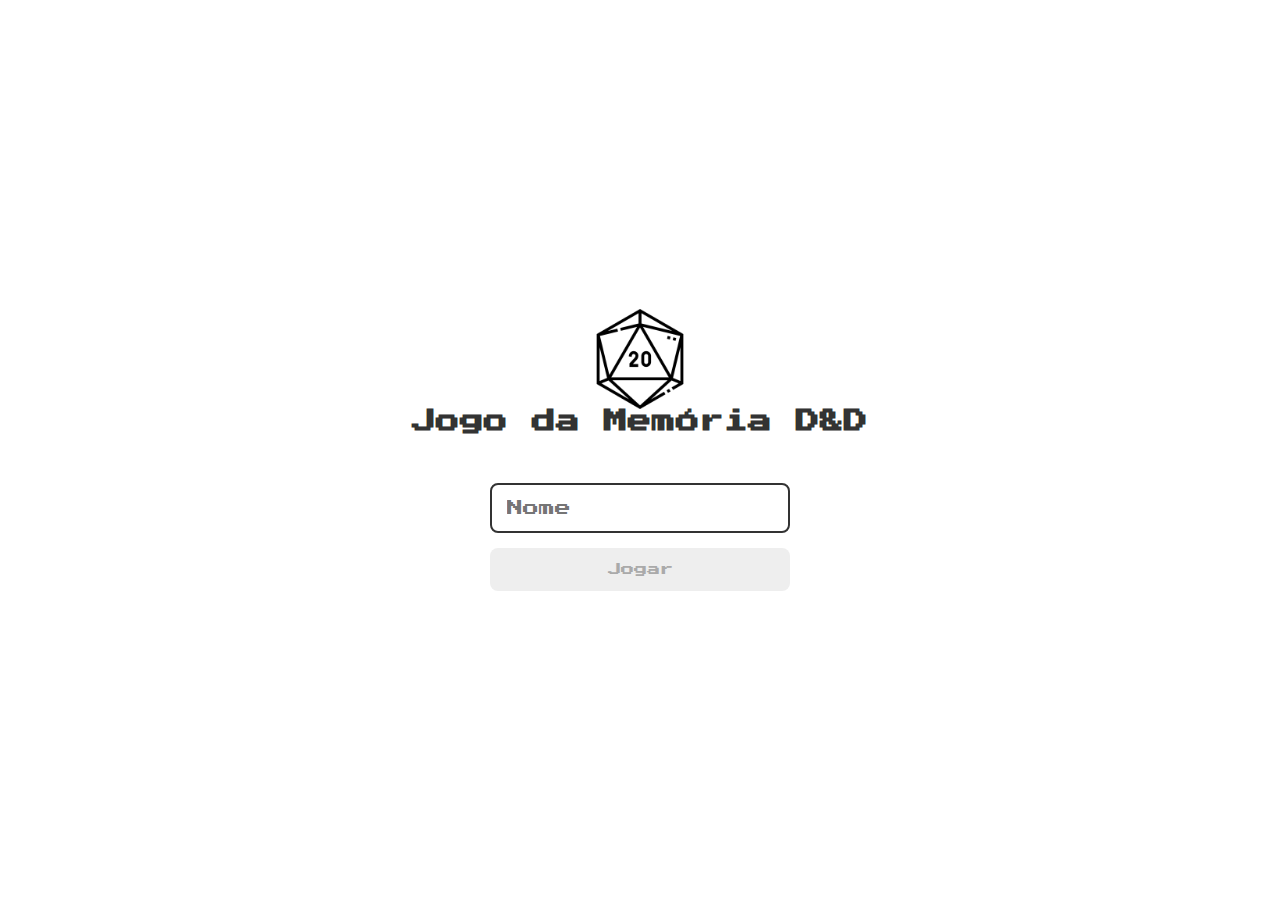
<file: index.html>
<!DOCTYPE html>
 <html lang="en">
 <head>
    <meta charset="UTF-8">
    <meta http-equiv="X-UA-Compatible" content="IE=edge">
    <meta name="viewport" content="width=device-width, initial-scale=1.0">
    <link rel="stylesheet" href="./css/reset.css">
    <link rel="stylesheet" href="./css/login.css">
    <script defer src="./js/login.js"></script>
    <title>Document</title>
 </head>
 <body>
    
    <form class="login-form">

        <div class="login_header">
            <img src="./images/brain.png" alt="brain icon">
            <h1>Jogo da Memória D&D</h1>
        </div>
        <input type="text" placeholder="Nome" class="login_input" >
        <button type="submit" class="login_button" disabled>Jogar</button>
    </form>

 </body>
 </html>
</file>
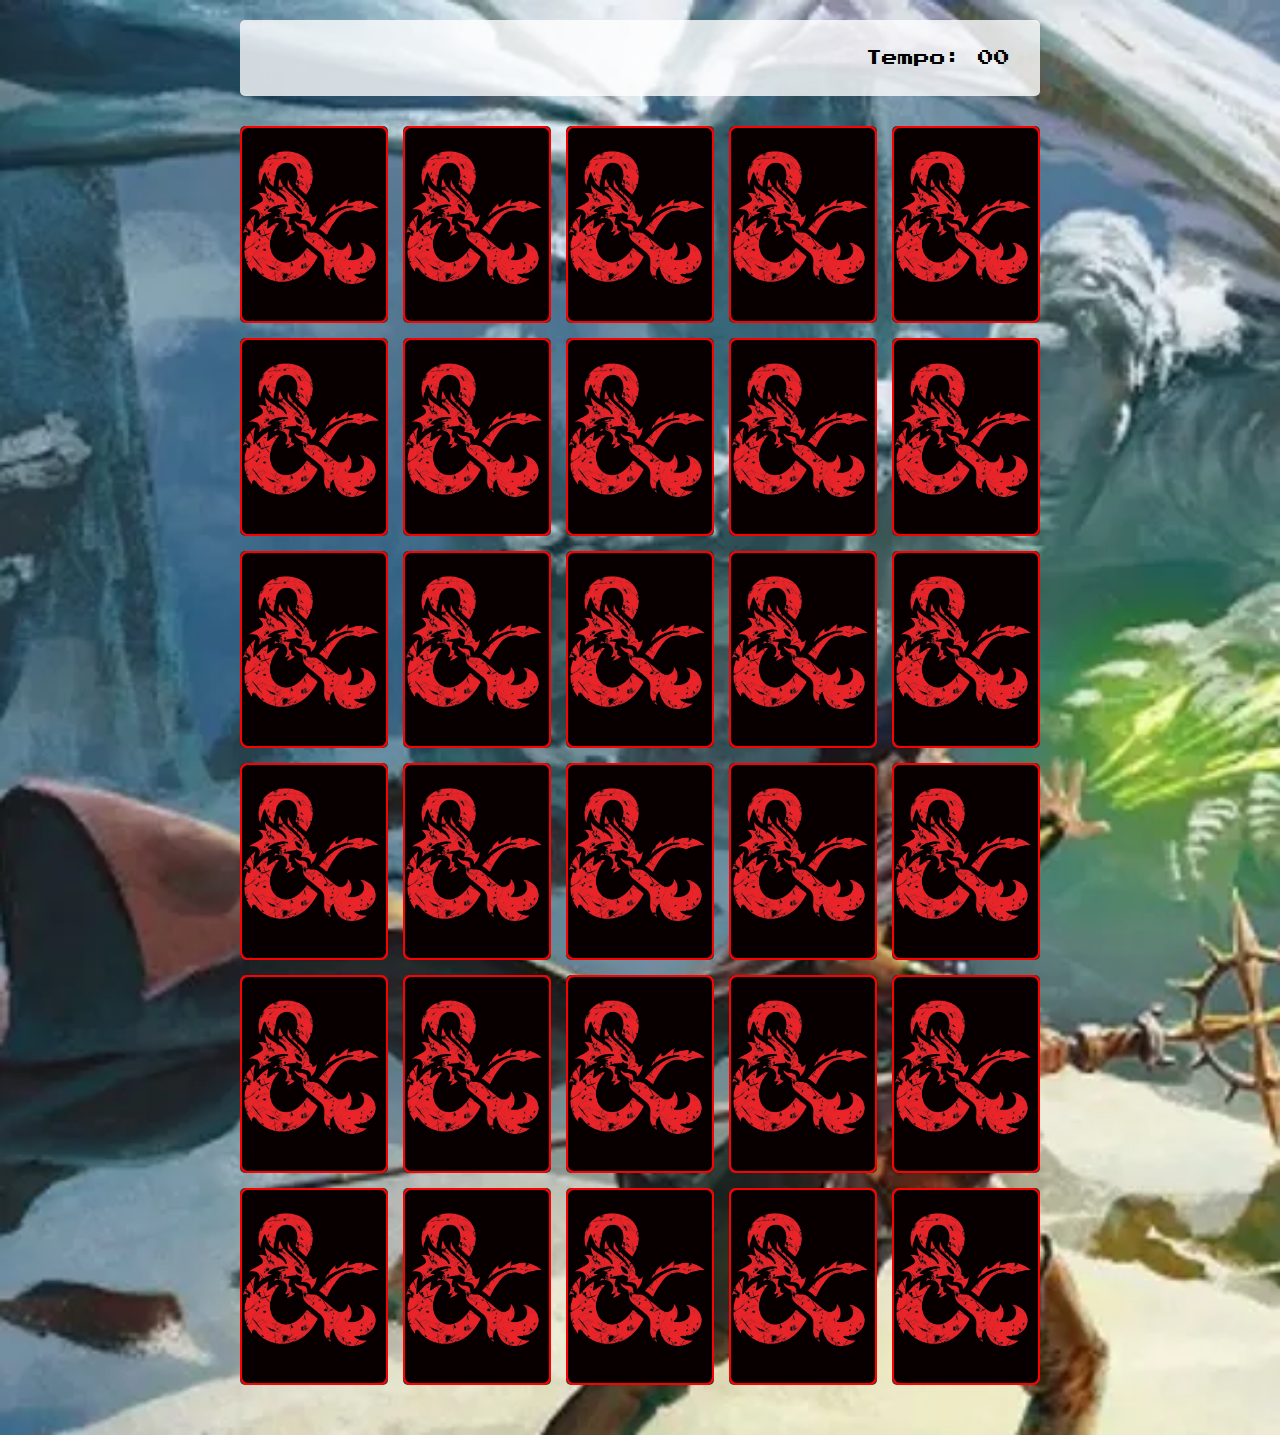
<file: game.html>
<!DOCTYPE html>
<html lang="en">
<head>
    <meta charset="UTF-8">
    <meta http-equiv="X-UA-Compatible" content="IE=edge">
    <meta name="viewport" content="width=device-width, initial-scale=1.0">
    <link rel="stylesheet" href="./css/reset.css">
    <link rel="stylesheet" href="./css/game.css">

    <script defer src="./js/game.js"></script>
    <title>Jogo da Memória</title>
</head>
<body>
    <main>
    <header>

        <span class="player"></span>
        <span>Tempo: <span class="timer"></span>00</span>

    </header>
        <div class="grid">
    </main>

    </div>
</body>
</html>
</file>
<file: css/login.css>
.login-form {

display: flex;
flex-direction: column;
align-items: center;
height: 100vh;
justify-content: center;

}
.login_header{

    align-items: center;
    display: flex;
    flex-direction: column;
    justify-content: center;
    margin-bottom: 50px;

}
.login_header img{

    width: 100px;

}
.login_header h1{

    color: #333;
    font-size: 1.5em;

}
.login_input {

    border: 2px solid #333;
    border-radius: 8px;
    color:#333;
    font-size: 1em;
    margin-bottom: 15px;
    max-width: 300px;
    outline: none;
    padding: 15px;
    width: 100%;
}
.login_button {

    background-color: #ee665c;
    border-radius: 8px;
    color: #fff;
    cursor: pointer;
    font-size: 1en;
    max-width: 300px;
    padding: 15px;
    width: 100%;

}
.login_button:disabled {

    background-color: #eee;
    color: #aaa;
    cursor: auto;

}
</file>
<file: css/game.css>
main{

    display: flex;
    flex-direction: column;
    width: 100%;
    background-image: url('../images/bg.jpg');
    background-size: cover;
    min-height: 100vh;
    align-items: center;
    justify-content: center;
    padding: 20px 20px 50px;
}

header{

    display: flex;
    align-items: center;
    justify-content: space-between;
    background-color: rgba(255, 255, 255, 0.8);
    width: 100%;
    max-width: 800px;
    padding: 30px;
    margin: 0 0 30px;
    border-radius: 5px;

}

.grid{

    display: grid;
    grid-template-columns: repeat(5, 1fr);
    gap: 15px;
    width: 100%;
    max-width: 800px;
    margin: 0 auto;
}
.card{
aspect-ratio: 3/4;
width: 100%;
border-radius: 5px;
position: relative;
transition: all 400ms ease;
transform-style: preserve-3d;
background-color: #333;

}
.face{

    width: 100%;
    height: 100%;
    position: absolute;
    background-size: cover;
    background-position: center;
    border: 2px solid red;
    border-radius: 8px;
    transition: all 400ms ease;

}
.front{

    transform: rotateY(180deg);


}
.back{

    background-image: url('../images/back.png');
    backface-visibility: hidden;
}

.reveal-card {

    transform: rotateY(180deg);

}

.disabled-card{

    filter: saturate(0);
    opacity: 0.5;

}
</file>
